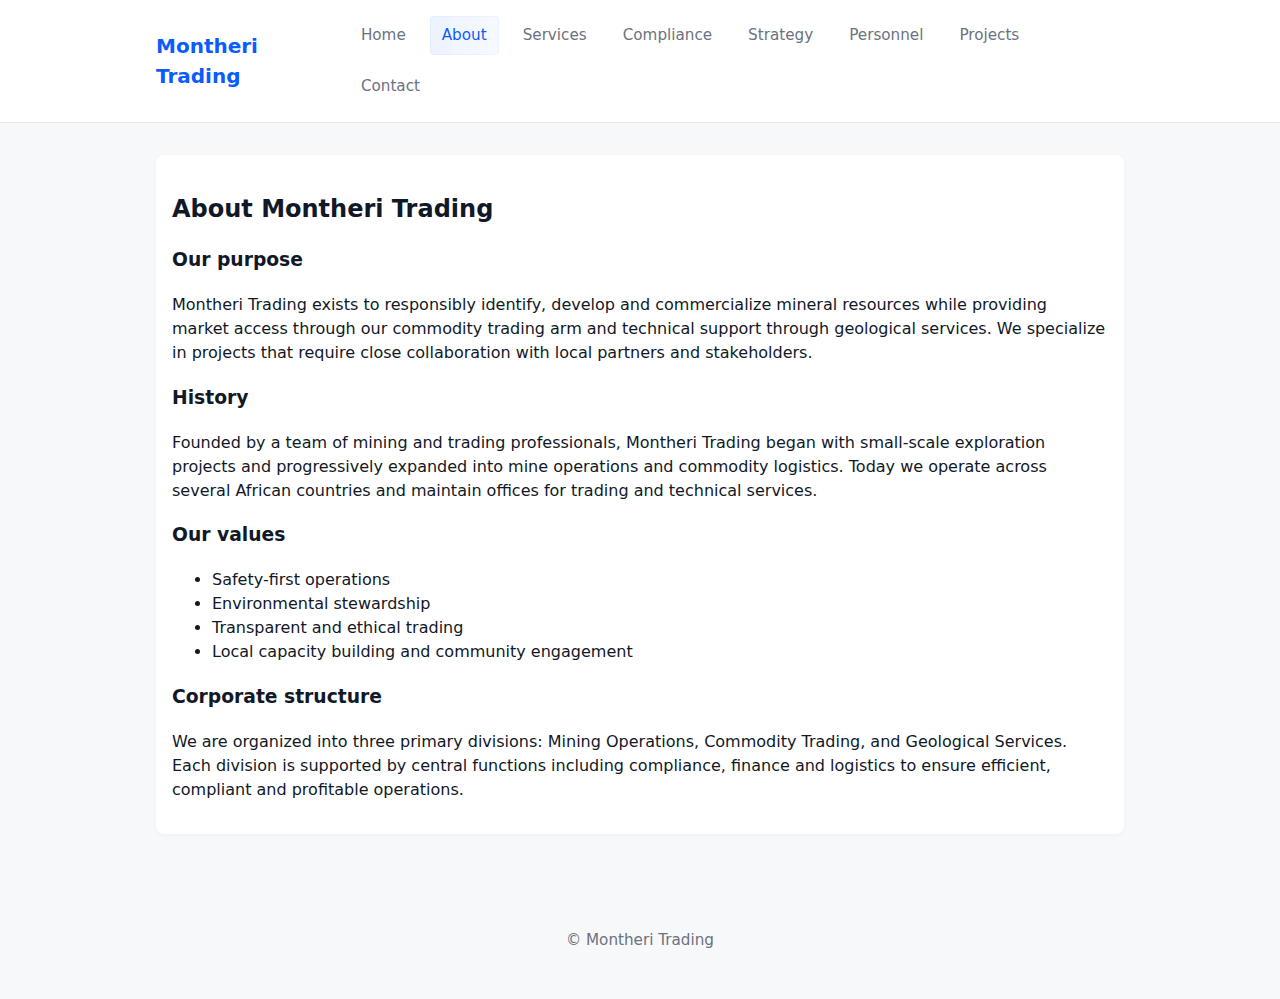
<file: about.html>
<!doctype html>
<html lang="en">
<head>
  <meta charset="utf-8" />
  <meta name="viewport" content="width=device-width,initial-scale=1" />
  <title>Montheri Trading — About</title>
  <link rel="stylesheet" href="styles.css" />
</head>
<body>
  <header class="site-header">
    <div class="container">
      <h1 class="brand">Montheri Trading</h1>
      <nav class="main-nav">
        <ul>
          <li><a href="index.html" data-page="home" class="nav-link">Home</a></li>
          <li><a href="about.html" data-page="about" class="nav-link active">About</a></li>
          <li><a href="services.html" data-page="services" class="nav-link">Services</a></li>
          <li><a href="compliance.html" data-page="compliance" class="nav-link">Compliance</a></li>
          <li><a href="strategy.html" data-page="strategy" class="nav-link">Strategy</a></li>
          <li><a href="personnel.html" data-page="personnel" class="nav-link">Personnel</a></li>
          <li><a href="projects.html" data-page="projects" class="nav-link">Projects</a></li>
          <li><a href="contact.html" data-page="contact" class="nav-link">Contact</a></li>
        </ul>
      </nav>
    </div>
  </header>

  <main class="container">
    <article class="about">
      <h2>About Montheri Trading</h2>

      <h3>Our purpose</h3>
      <p>Montheri Trading exists to responsibly identify, develop and commercialize mineral resources while providing market access through our commodity trading arm and technical support through geological services. We specialize in projects that require close collaboration with local partners and stakeholders.</p>

      <h3>History</h3>
      <p>Founded by a team of mining and trading professionals, Montheri Trading began with small-scale exploration projects and progressively expanded into mine operations and commodity logistics. Today we operate across several African countries and maintain offices for trading and technical services.</p>

      <h3>Our values</h3>
      <ul>
        <li>Safety-first operations</li>
        <li>Environmental stewardship</li>
        <li>Transparent and ethical trading</li>
        <li>Local capacity building and community engagement</li>
      </ul>

      <h3>Corporate structure</h3>
      <p>We are organized into three primary divisions: Mining Operations, Commodity Trading, and Geological Services. Each division is supported by central functions including compliance, finance and logistics to ensure efficient, compliant and profitable operations.</p>
    </article>
  </main>

  <footer class="site-footer">
    <div class="container">
      <p>&copy; Montheri Trading</p>
    </div>
  </footer>
</body>
</html>
</file>
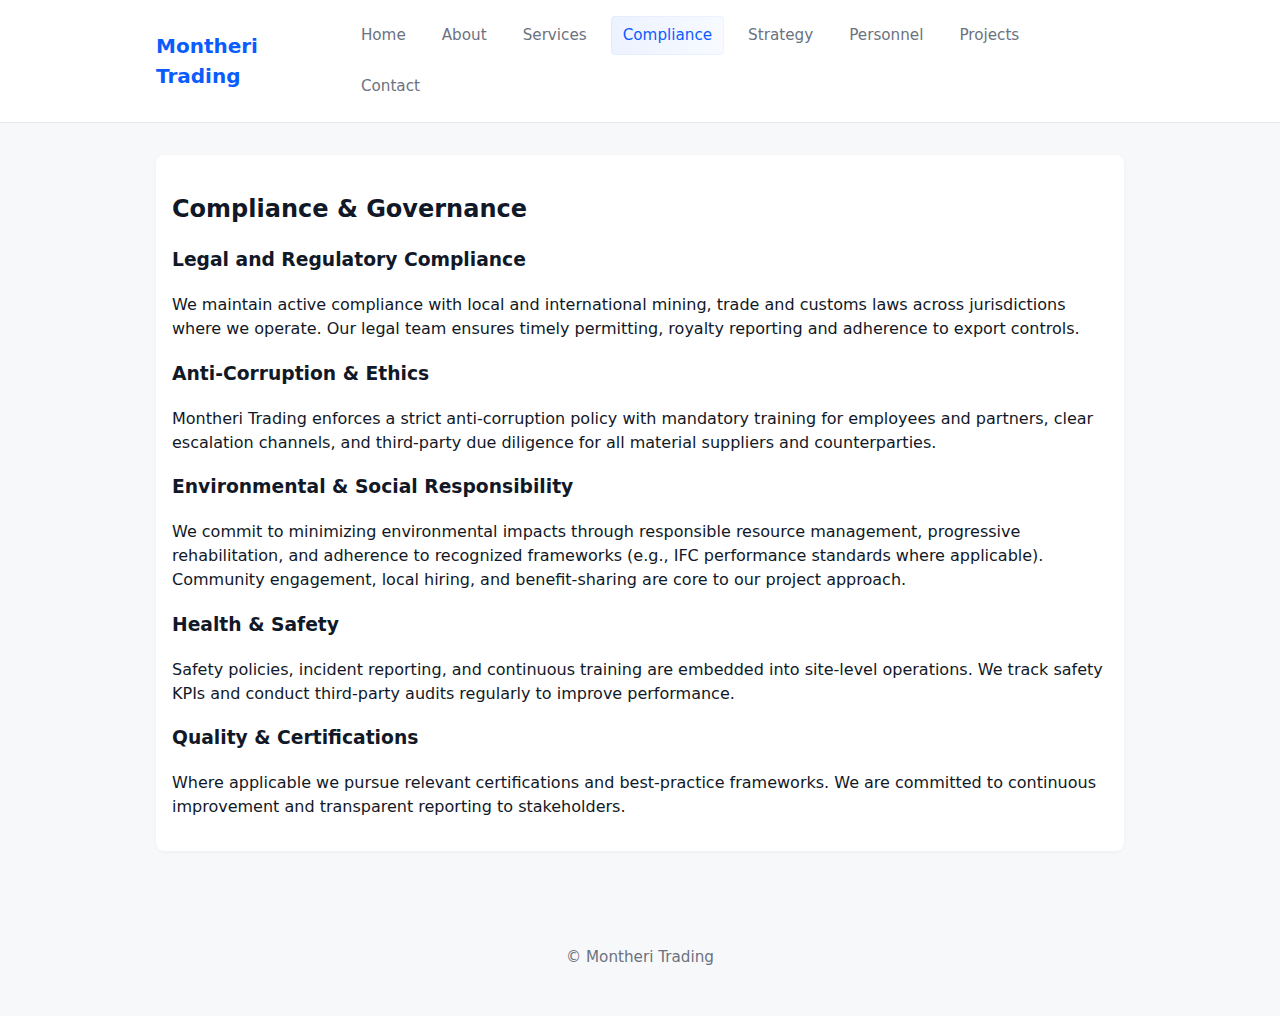
<file: compliance.html>
<!doctype html>
<html lang="en">
<head>
  <meta charset="utf-8" />
  <meta name="viewport" content="width=device-width,initial-scale=1" />
  <title>Montheri Trading — Compliance</title>
  <link rel="stylesheet" href="styles.css" />
</head>
<body>
  <header class="site-header">
    <div class="container">
      <h1 class="brand">Montheri Trading</h1>
      <nav class="main-nav">
        <ul>
          <li><a href="index.html" data-page="home" class="nav-link">Home</a></li>
          <li><a href="about.html" data-page="about" class="nav-link">About</a></li>
          <li><a href="services.html" data-page="services" class="nav-link">Services</a></li>
          <li><a href="compliance.html" data-page="compliance" class="nav-link active">Compliance</a></li>
          <li><a href="strategy.html" data-page="strategy" class="nav-link">Strategy</a></li>
          <li><a href="personnel.html" data-page="personnel" class="nav-link">Personnel</a></li>
          <li><a href="projects.html" data-page="projects" class="nav-link">Projects</a></li>
          <li><a href="contact.html" data-page="contact" class="nav-link">Contact</a></li>
        </ul>
      </nav>
    </div>
  </header>

  <main class="container">
    <section class="compliance">
      <h2>Compliance & Governance</h2>

      <h3>Legal and Regulatory Compliance</h3>
      <p>We maintain active compliance with local and international mining, trade and customs laws across jurisdictions where we operate. Our legal team ensures timely permitting, royalty reporting and adherence to export controls.</p>

      <h3>Anti-Corruption & Ethics</h3>
      <p>Montheri Trading enforces a strict anti-corruption policy with mandatory training for employees and partners, clear escalation channels, and third-party due diligence for all material suppliers and counterparties.</p>

      <h3>Environmental & Social Responsibility</h3>
      <p>We commit to minimizing environmental impacts through responsible resource management, progressive rehabilitation, and adherence to recognized frameworks (e.g., IFC performance standards where applicable). Community engagement, local hiring, and benefit-sharing are core to our project approach.</p>

      <h3>Health & Safety</h3>
      <p>Safety policies, incident reporting, and continuous training are embedded into site-level operations. We track safety KPIs and conduct third-party audits regularly to improve performance.</p>

      <h3>Quality & Certifications</h3>
      <p>Where applicable we pursue relevant certifications and best-practice frameworks. We are committed to continuous improvement and transparent reporting to stakeholders.</p>
    </section>
  </main>

  <footer class="site-footer">
    <div class="container">
      <p>&copy; Montheri Trading</p>
    </div>
  </footer>
</body>
</html>
</file>
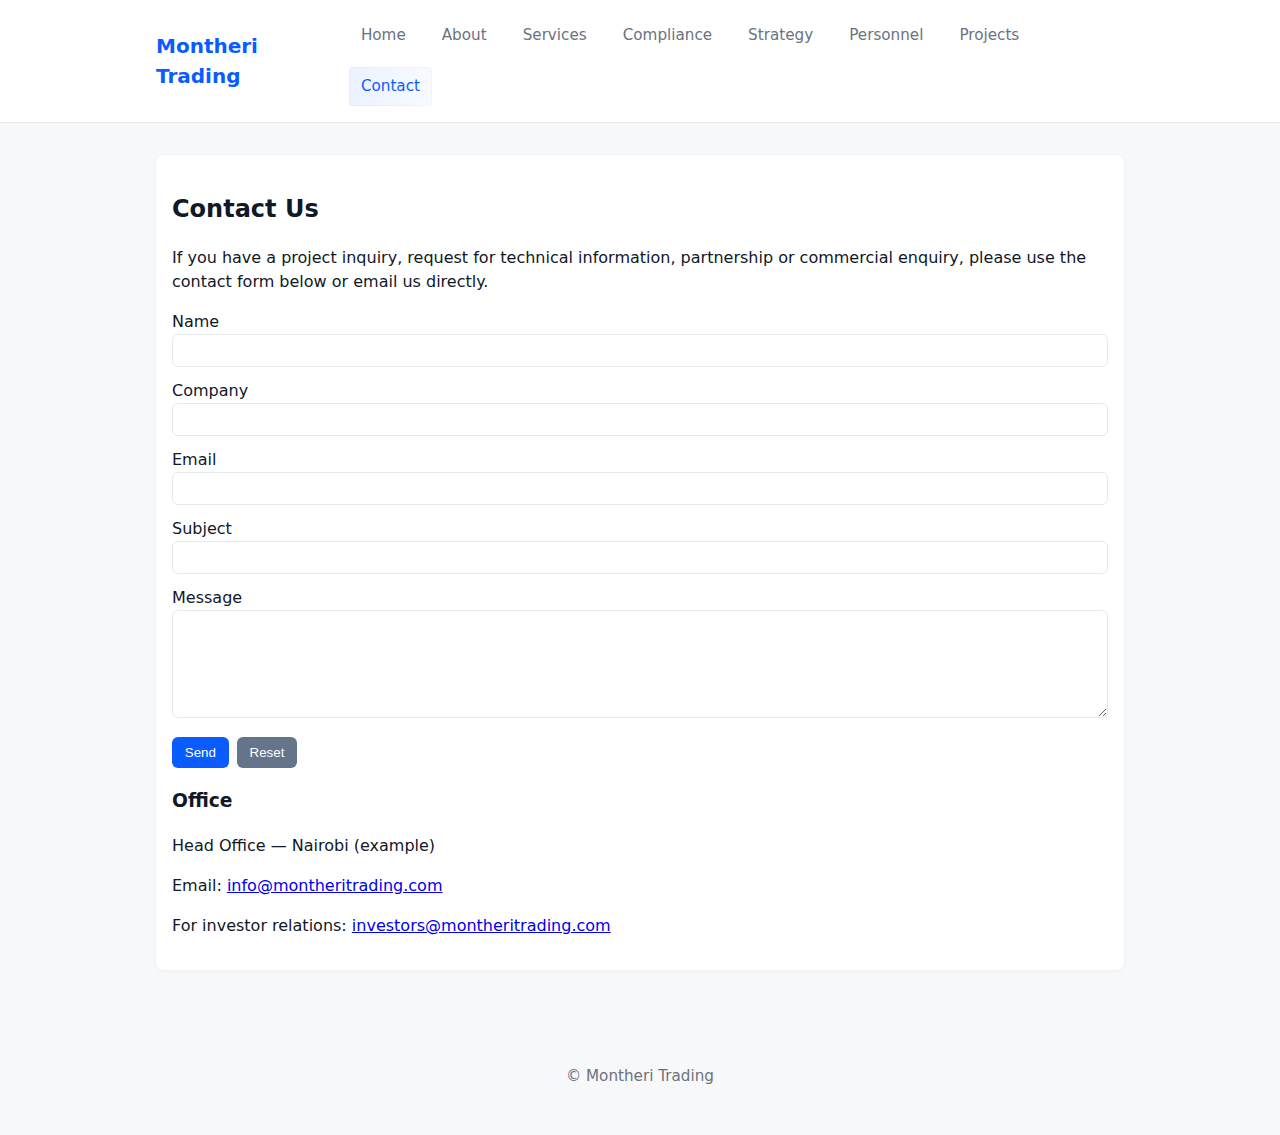
<file: contact.html>
<!doctype html>
<html lang="en">
<head>
  <meta charset="utf-8" />
  <meta name="viewport" content="width=device-width,initial-scale=1" />
  <title>Montheri Trading — Contact</title>
  <link rel="stylesheet" href="styles.css" />
</head>
<body>
  <header class="site-header">
    <div class="container">
      <h1 class="brand">Montheri Trading</h1>
      <nav class="main-nav">
        <ul>
          <li><a href="index.html" data-page="home" class="nav-link">Home</a></li>
          <li><a href="about.html" data-page="about" class="nav-link">About</a></li>
          <li><a href="services.html" data-page="services" class="nav-link">Services</a></li>
          <li><a href="compliance.html" data-page="compliance" class="nav-link">Compliance</a></li>
          <li><a href="strategy.html" data-page="strategy" class="nav-link">Strategy</a></li>
          <li><a href="personnel.html" data-page="personnel" class="nav-link">Personnel</a></li>
          <li><a href="projects.html" data-page="projects" class="nav-link">Projects</a></li>
          <li><a href="contact.html" data-page="contact" class="nav-link active">Contact</a></li>
        </ul>
      </nav>
    </div>
  </header>

  <main class="container">
    <section class="contact">
      <h2>Contact Us</h2>

      <p>If you have a project inquiry, request for technical information, partnership or commercial enquiry, please use the contact form below or email us directly.</p>

      <form class="contact-form" action="mailto:info@montheritrading.com" method="post" enctype="text/plain">
        <label>
          Name
          <input type="text" name="name" required />
        </label>

        <label>
          Company
          <input type="text" name="company" />
        </label>

        <label>
          Email
          <input type="email" name="email" required />
        </label>

        <label>
          Subject
          <input type="text" name="subject" />
        </label>

        <label>
          Message
          <textarea name="message" rows="6" required></textarea>
        </label>

        <div class="form-actions">
          <button type="submit">Send</button>
          <button type="reset" class="secondary">Reset</button>
        </div>
      </form>

      <h3>Office</h3>
      <p>Head Office — Nairobi (example)</p>
      <p>Email: <a href="mailto:info@montheritrading.com">info@montheritrading.com</a></p>
      <p>For investor relations: <a href="mailto:investors@montheritrading.com">investors@montheritrading.com</a></p>
    </section>
  </main>

  <footer class="site-footer">
    <div class="container">
      <p>&copy; Montheri Trading</p>
    </div>
  </footer>
</body>
</html>
</file>
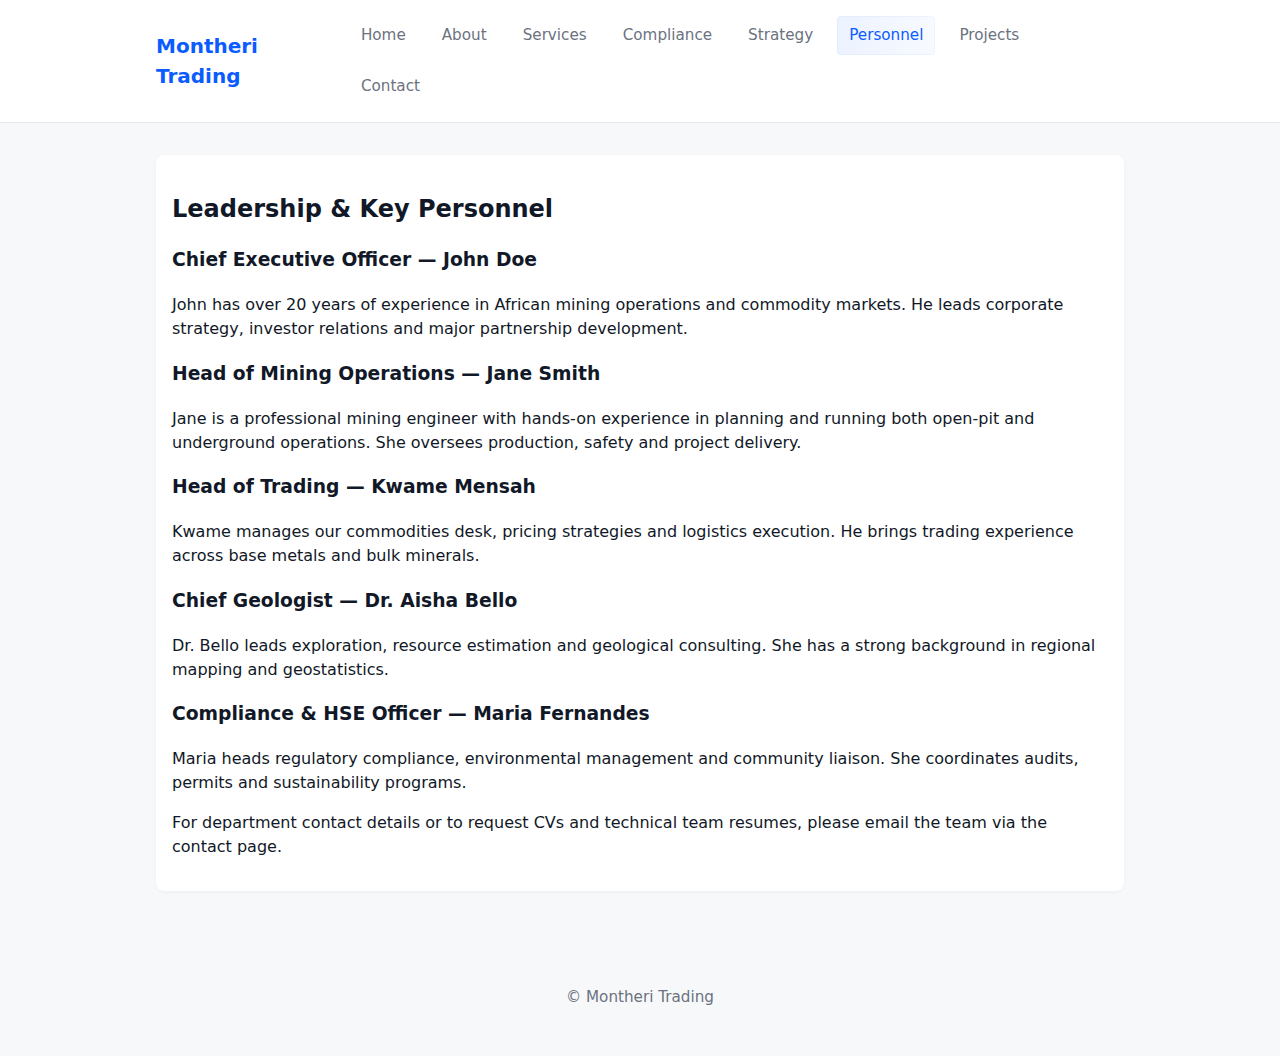
<file: personnel.html>
<!doctype html>
<html lang="en">
<head>
  <meta charset="utf-8" />
  <meta name="viewport" content="width=device-width,initial-scale=1" />
  <title>Montheri Trading — Personnel</title>
  <link rel="stylesheet" href="styles.css" />
</head>
<body>
  <header class="site-header">
    <div class="container">
      <h1 class="brand">Montheri Trading</h1>
      <nav class="main-nav">
        <ul>
          <li><a href="index.html" data-page="home" class="nav-link">Home</a></li>
          <li><a href="about.html" data-page="about" class="nav-link">About</a></li>
          <li><a href="services.html" data-page="services" class="nav-link">Services</a></li>
          <li><a href="compliance.html" data-page="compliance" class="nav-link">Compliance</a></li>
          <li><a href="strategy.html" data-page="strategy" class="nav-link">Strategy</a></li>
          <li><a href="personnel.html" data-page="personnel" class="nav-link active">Personnel</a></li>
          <li><a href="projects.html" data-page="projects" class="nav-link">Projects</a></li>
          <li><a href="contact.html" data-page="contact" class="nav-link">Contact</a></li>
        </ul>
      </nav>
    </div>
  </header>

  <main class="container">
    <section class="team">
      <h2>Leadership & Key Personnel</h2>

      <article class="profile">
        <h3>Chief Executive Officer — John Doe</h3>
        <p>John has over 20 years of experience in African mining operations and commodity markets. He leads corporate strategy, investor relations and major partnership development.</p>
      </article>

      <article class="profile">
        <h3>Head of Mining Operations — Jane Smith</h3>
        <p>Jane is a professional mining engineer with hands-on experience in planning and running both open-pit and underground operations. She oversees production, safety and project delivery.</p>
      </article>

      <article class="profile">
        <h3>Head of Trading — Kwame Mensah</h3>
        <p>Kwame manages our commodities desk, pricing strategies and logistics execution. He brings trading experience across base metals and bulk minerals.</p>
      </article>

      <article class="profile">
        <h3>Chief Geologist — Dr. Aisha Bello</h3>
        <p>Dr. Bello leads exploration, resource estimation and geological consulting. She has a strong background in regional mapping and geostatistics.</p>
      </article>

      <article class="profile">
        <h3>Compliance & HSE Officer — Maria Fernandes</h3>
        <p>Maria heads regulatory compliance, environmental management and community liaison. She coordinates audits, permits and sustainability programs.</p>
      </article>

      <p>For department contact details or to request CVs and technical team resumes, please email the team via the contact page.</p>
    </section>
  </main>

  <footer class="site-footer">
    <div class="container">
      <p>&copy; Montheri Trading</p>
    </div>
  </footer>
</body>
</html>
</file>
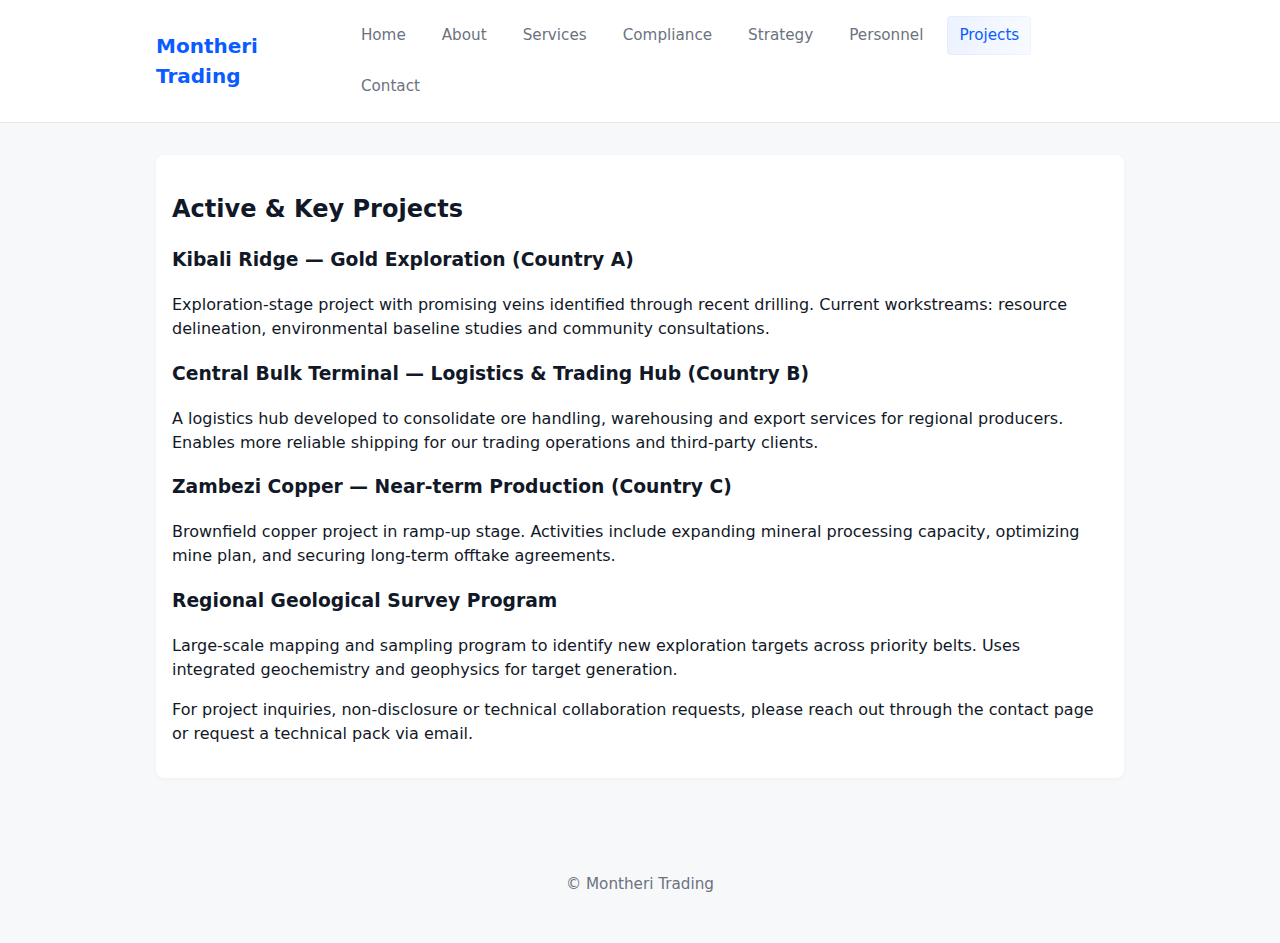
<file: projects.html>
<!doctype html>
<html lang="en">
<head>
  <meta charset="utf-8" />
  <meta name="viewport" content="width=device-width,initial-scale=1" />
  <title>Montheri Trading — Projects</title>
  <link rel="stylesheet" href="styles.css" />
</head>
<body>
  <header class="site-header">
    <div class="container">
      <h1 class="brand">Montheri Trading</h1>
      <nav class="main-nav">
        <ul>
          <li><a href="index.html" data-page="home" class="nav-link">Home</a></li>
          <li><a href="about.html" data-page="about" class="nav-link">About</a></li>
          <li><a href="services.html" data-page="services" class="nav-link">Services</a></li>
          <li><a href="compliance.html" data-page="compliance" class="nav-link">Compliance</a></li>
          <li><a href="strategy.html" data-page="strategy" class="nav-link">Strategy</a></li>
          <li><a href="personnel.html" data-page="personnel" class="nav-link">Personnel</a></li>
          <li><a href="projects.html" data-page="projects" class="nav-link active">Projects</a></li>
          <li><a href="contact.html" data-page="contact" class="nav-link">Contact</a></li>
        </ul>
      </nav>
    </div>
  </header>

  <main class="container">
    <section class="projects">
      <h2>Active & Key Projects</h2>

      <article class="project">
        <h3>Kibali Ridge — Gold Exploration (Country A)</h3>
        <p>Exploration-stage project with promising veins identified through recent drilling. Current workstreams: resource delineation, environmental baseline studies and community consultations.</p>
      </article>

      <article class="project">
        <h3>Central Bulk Terminal — Logistics & Trading Hub (Country B)</h3>
        <p>A logistics hub developed to consolidate ore handling, warehousing and export services for regional producers. Enables more reliable shipping for our trading operations and third-party clients.</p>
      </article>

      <article class="project">
        <h3>Zambezi Copper — Near-term Production (Country C)</h3>
        <p>Brownfield copper project in ramp-up stage. Activities include expanding mineral processing capacity, optimizing mine plan, and securing long-term offtake agreements.</p>
      </article>

      <article class="project">
        <h3>Regional Geological Survey Program</h3>
        <p>Large-scale mapping and sampling program to identify new exploration targets across priority belts. Uses integrated geochemistry and geophysics for target generation.</p>
      </article>

      <p>For project inquiries, non-disclosure or technical collaboration requests, please reach out through the contact page or request a technical pack via email.</p>
    </section>
  </main>

  <footer class="site-footer">
    <div class="container">
      <p>&copy; Montheri Trading</p>
    </div>
  </footer>
</body>
</html>
</file>
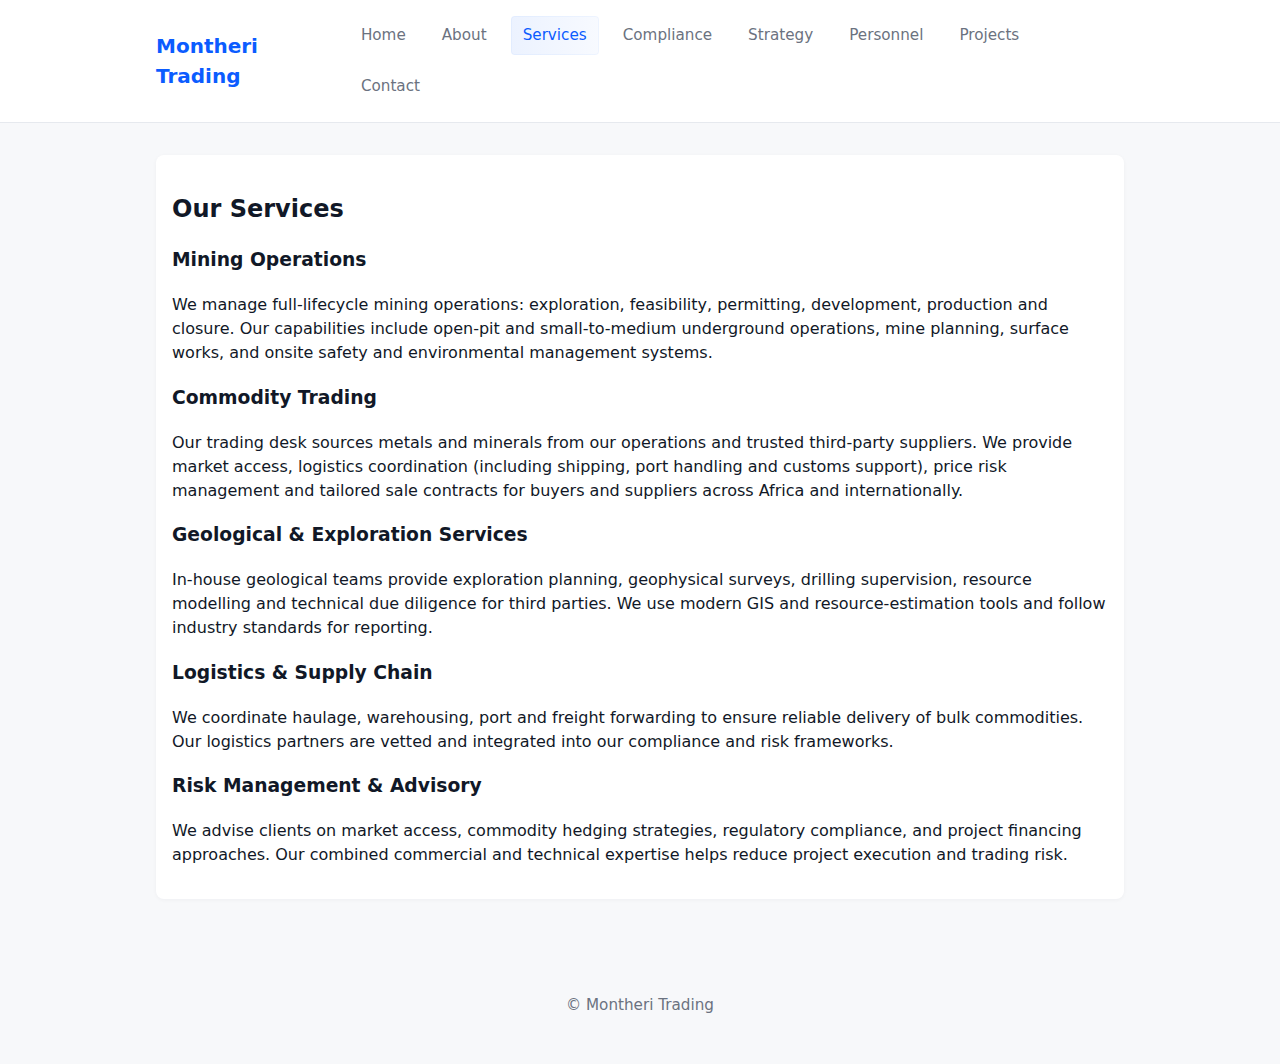
<file: services.html>
<!doctype html>
<html lang="en">
<head>
  <meta charset="utf-8" />
  <meta name="viewport" content="width=device-width,initial-scale=1" />
  <title>Montheri Trading — Services</title>
  <link rel="stylesheet" href="styles.css" />
</head>
<body>
  <header class="site-header">
    <div class="container">
      <h1 class="brand">Montheri Trading</h1>
      <nav class="main-nav">
        <ul>
          <li><a href="index.html" data-page="home" class="nav-link">Home</a></li>
          <li><a href="about.html" data-page="about" class="nav-link">About</a></li>
          <li><a href="services.html" data-page="services" class="nav-link active">Services</a></li>
          <li><a href="compliance.html" data-page="compliance" class="nav-link">Compliance</a></li>
          <li><a href="strategy.html" data-page="strategy" class="nav-link">Strategy</a></li>
          <li><a href="personnel.html" data-page="personnel" class="nav-link">Personnel</a></li>
          <li><a href="projects.html" data-page="projects" class="nav-link">Projects</a></li>
          <li><a href="contact.html" data-page="contact" class="nav-link">Contact</a></li>
        </ul>
      </nav>
    </div>
  </header>

  <main class="container">
    <section class="services">
      <h2>Our Services</h2>

      <h3>Mining Operations</h3>
      <p>We manage full-lifecycle mining operations: exploration, feasibility, permitting, development, production and closure. Our capabilities include open-pit and small-to-medium underground operations, mine planning, surface works, and onsite safety and environmental management systems.</p>

      <h3>Commodity Trading</h3>
      <p>Our trading desk sources metals and minerals from our operations and trusted third-party suppliers. We provide market access, logistics coordination (including shipping, port handling and customs support), price risk management and tailored sale contracts for buyers and suppliers across Africa and internationally.</p>

      <h3>Geological & Exploration Services</h3>
      <p>In-house geological teams provide exploration planning, geophysical surveys, drilling supervision, resource modelling and technical due diligence for third parties. We use modern GIS and resource-estimation tools and follow industry standards for reporting.</p>

      <h3>Logistics & Supply Chain</h3>
      <p>We coordinate haulage, warehousing, port and freight forwarding to ensure reliable delivery of bulk commodities. Our logistics partners are vetted and integrated into our compliance and risk frameworks.</p>

      <h3>Risk Management & Advisory</h3>
      <p>We advise clients on market access, commodity hedging strategies, regulatory compliance, and project financing approaches. Our combined commercial and technical expertise helps reduce project execution and trading risk.</p>
    </section>
  </main>

  <footer class="site-footer">
    <div class="container">
      <p>&copy; Montheri Trading</p>
    </div>
  </footer>
</body>
</html>
</file>
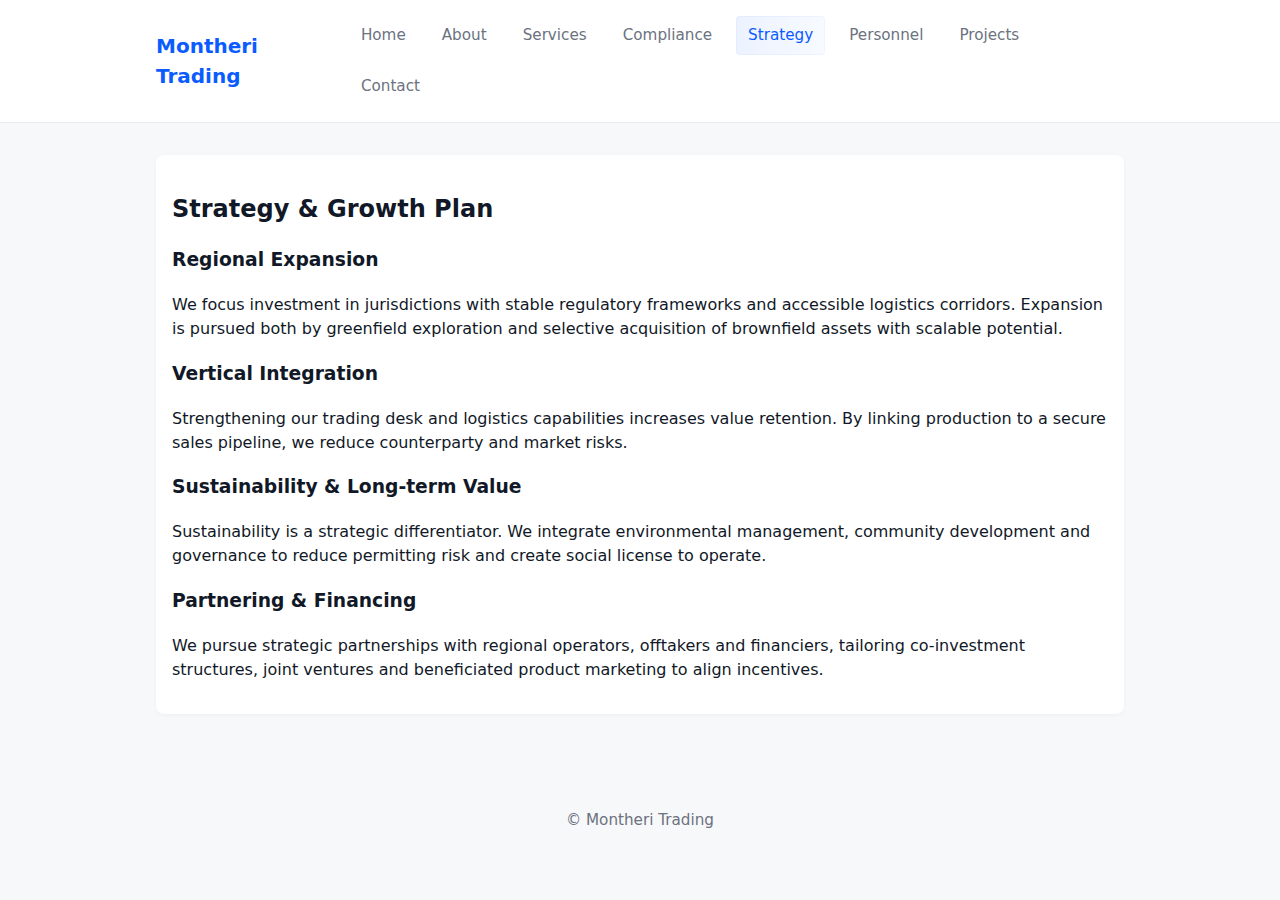
<file: strategy.html>
<!doctype html>
<html lang="en">
<head>
  <meta charset="utf-8" />
  <meta name="viewport" content="width=device-width,initial-scale=1" />
  <title>Montheri Trading — Strategy</title>
  <link rel="stylesheet" href="styles.css" />
</head>
<body>
  <header class="site-header">
    <div class="container">
      <h1 class="brand">Montheri Trading</h1>
      <nav class="main-nav">
        <ul>
          <li><a href="index.html" data-page="home" class="nav-link">Home</a></li>
          <li><a href="about.html" data-page="about" class="nav-link">About</a></li>
          <li><a href="services.html" data-page="services" class="nav-link">Services</a></li>
          <li><a href="compliance.html" data-page="compliance" class="nav-link">Compliance</a></li>
          <li><a href="strategy.html" data-page="strategy" class="nav-link active">Strategy</a></li>
          <li><a href="personnel.html" data-page="personnel" class="nav-link">Personnel</a></li>
          <li><a href="projects.html" data-page="projects" class="nav-link">Projects</a></li>
          <li><a href="contact.html" data-page="contact" class="nav-link">Contact</a></li>
        </ul>
      </nav>
    </div>
  </header>

  <main class="container">
    <section class="strategy">
      <h2>Strategy & Growth Plan</h2>

      <h3>Regional Expansion</h3>
      <p>We focus investment in jurisdictions with stable regulatory frameworks and accessible logistics corridors. Expansion is pursued both by greenfield exploration and selective acquisition of brownfield assets with scalable potential.</p>

      <h3>Vertical Integration</h3>
      <p>Strengthening our trading desk and logistics capabilities increases value retention. By linking production to a secure sales pipeline, we reduce counterparty and market risks.</p>

      <h3>Sustainability & Long-term Value</h3>
      <p>Sustainability is a strategic differentiator. We integrate environmental management, community development and governance to reduce permitting risk and create social license to operate.</p>

      <h3>Partnering & Financing</h3>
      <p>We pursue strategic partnerships with regional operators, offtakers and financiers, tailoring co-investment structures, joint ventures and beneficiated product marketing to align incentives.</p>
    </section>
  </main>

  <footer class="site-footer">
    <div class="container">
      <p>&copy; Montheri Trading</p>
    </div>
  </footer>
</body>
</html>
</file>
<file: styles.css>
/* Simple shared styles for Montheri Trading pages */
:root{
  --bg:#f7f8fa;
  --accent:#0b5cff;
  --muted:#6b7280;
  --container:1000px;
}

*{box-sizing:border-box}
body{
  font-family: system-ui, -apple-system, "Segoe UI", Roboto, "Helvetica Neue", Arial;
  margin:0;
  background:var(--bg);
  color:#111827;
  line-height:1.5;
}

.container{
  max-width:var(--container);
  margin:0 auto;
  padding:1rem;
}

.site-header{
  background:#fff;
  border-bottom:1px solid #e6e9ee;
  position:sticky;
  top:0;
  z-index:1000;
}

.brand{
  display:inline-block;
  margin:0;
  padding:0.75rem 0;
  font-size:1.25rem;
  color:var(--accent);
}

.main-nav ul{
  list-style:none;
  margin:0;
  padding:0;
  display:flex;
  gap:0.5rem;
  flex-wrap:wrap;
  align-items:center;
}

.main-nav a{
  display:inline-block;
  padding:0.5rem 0.75rem;
  color:var(--muted);
  text-decoration:none;
  border-radius:4px;
  font-size:0.95rem;
}

.main-nav a.active,
.main-nav a:hover{
  background:linear-gradient(90deg, rgba(11,92,255,0.08), rgba(11,92,255,0.03));
  color:var(--accent);
  box-shadow:0 0 0 1px rgba(11,92,255,0.04) inset;
}

.hero{
  background:#fff;
  padding:1.5rem;
  margin-top:1rem;
  border-radius:8px;
  box-shadow:0 1px 4px rgba(16,24,40,0.04);
}

.lead{color:var(--muted); font-size:1.05rem}

.overview, .services, .compliance, .strategy, .team, .projects, .about, .contact{
  margin-top:1rem;
  background:#fff;
  padding:1rem;
  border-radius:8px;
  box-shadow:0 1px 4px rgba(16,24,40,0.04);
}

.quick-links{display:flex; gap:1rem; margin-top:1rem}
.card{
  padding:0.75rem 1rem;
  background:#f1f5f9;
  color:#0b5cff;
  text-decoration:none;
  border-radius:6px;
}

.profile, .project{margin-bottom:1rem}

.site-footer{
  margin-top:2rem;
  padding:1rem 0;
  text-align:center;
  color:var(--muted);
  font-size:0.95rem;
}

/* Form */
.contact-form label{display:block; margin-bottom:0.75rem}
.contact-form input[type="text"], .contact-form input[type="email"], .contact-form textarea{
  width:100%;
  padding:0.5rem;
  border:1px solid #e6e9ee;
  border-radius:6px;
  background:#fff;
}
.form-actions{display:flex; gap:0.5rem; margin-top:0.5rem}
button{
  padding:0.5rem 0.8rem;
  border:0;
  background:var(--accent);
  color:#fff;
  border-radius:6px;
  cursor:pointer;
}
button.secondary{background:#64748b}
@media (min-width:760px){
  .site-header .container{display:flex; justify-content:space-between; align-items:center}
  .main-nav ul{gap:0.75rem}
}
</file>
